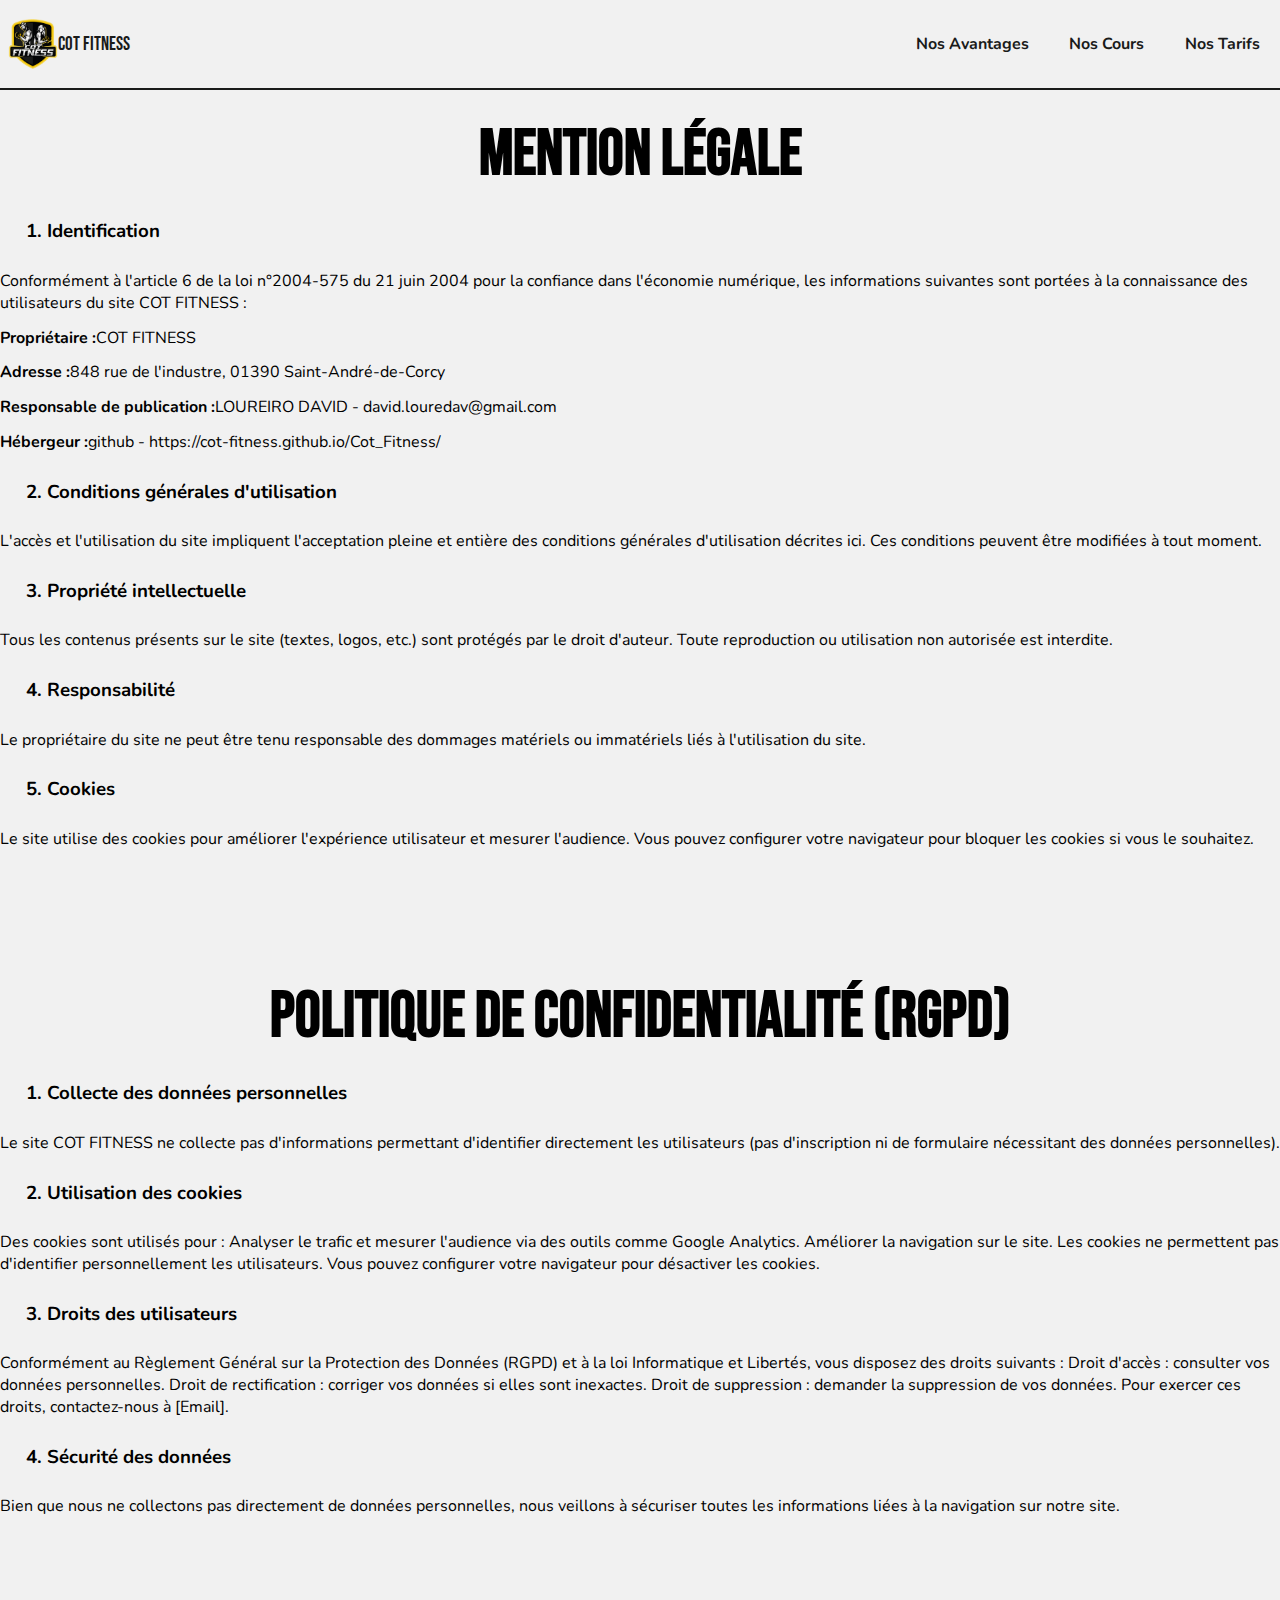
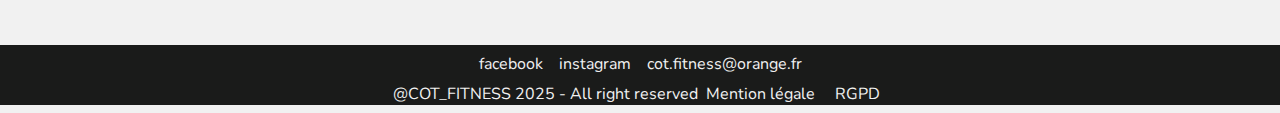
<file: mention.html>
<!DOCTYPE html>
<html lang="fr">

<head>
    <meta charset="UTF-8">
    <meta name="viewport" content="width=device-width, initial-scale=1.0">
    <link rel="stylesheet" href="style.css">
    <link rel="stylesheet" href="mobile.css">
    <title>Cot Fitness, votre salle de remise en forme dans l'ain</title>
</head>

<body>
    <header>
        <a href="index.html" class="logo">
            <img src="Assets/LOGO COT FITNESS_Plan de travail 1.png" alt="logo_cotfitness">
            <span class="nomLogo">COT FITNESS</span>
        </a>
        <input type="checkbox" id="menu-toggle" class="menu-toggle">
        <label for="menu-toggle" class="menu-icon">&#9776;</label>
        <nav class="menu">
            <a href="index.html#1">Nos avantages</a>
            <a href="index.html#2">Nos Cours</a>
            <a href="index.html#3">Nos Tarifs</a>
        </nav>
     <!--    <button class="cta">Rejoignez-nous</button> -->
    </header>
    <div class="mentionLegale" id="mLegale">
        <h1>Mention Légale</h1>
        <div class="infoML">
            <h3> 1. Identification </h3>
            <p class=" infoSite"> Conformément à l'article 6 de la loi n°2004-575 du 21 juin 2004 pour la confiance dans
                l'économie
                numérique, les informations suivantes sont portées à la connaissance des utilisateurs du site COT
                FITNESS :
                <span>
                    <strong>Propriétaire :</strong>
                    COT FITNESS
                </span>

                <span>
                    <strong> Adresse :</strong>
                    848 rue de l'industre, 01390 Saint-André-de-Corcy
                </span>

                <span>
                    <strong> Responsable de publication :</strong>
                    LOUREIRO DAVID - david.louredav@gmail.com
                </span>

                <span><strong> Hébergeur :</strong>
                    github - https://cot-fitness.github.io/Cot_Fitness/
                </span>
            </p>

            <h3> 2. Conditions générales d'utilisation </h3>
            <p> L'accès et l'utilisation du site impliquent l'acceptation pleine et entière des conditions générales
                d'utilisation décrites ici. Ces conditions peuvent être modifiées à tout moment.</p>

            <h3> 3. Propriété intellectuelle </h3>
            <p> Tous les contenus présents sur le site (textes, logos, etc.) sont protégés par le droit
                d'auteur. Toute reproduction ou utilisation non autorisée est interdite.</p>

            <h3> 4. Responsabilité </h3>
            <p> Le propriétaire du site ne peut être tenu responsable des dommages matériels ou immatériels liés à
                l'utilisation du site.</p>

            <h3> 5. Cookies </h3>
            <p> Le site utilise des cookies pour améliorer l'expérience utilisateur et mesurer l'audience. Vous pouvez
                configurer votre navigateur pour bloquer les cookies si vous le souhaitez.</p>
        </div>
    </div>
    <div class="mentionLegale" id="rgpd">
        <h1>Politique de confidentialité (RGPD)</h1>
        <div class="infoML">
            <h3>1. Collecte des données personnelles</h3>
            <p>Le site COT FITNESS ne collecte pas d'informations permettant d'identifier directement les utilisateurs
                (pas
                d'inscription ni de formulaire nécessitant des données personnelles).</p>

            <h3> 2. Utilisation des cookies</h3>
            <p> Des cookies sont utilisés pour :

                Analyser le trafic et mesurer l'audience via des outils comme Google Analytics.

                Améliorer la navigation sur le site.

                Les cookies ne permettent pas d'identifier personnellement les utilisateurs. Vous pouvez configurer
                votre
                navigateur pour désactiver les cookies.</p>


            <h3>3. Droits des utilisateurs</h3>
            <p> Conformément au Règlement Général sur la Protection des Données (RGPD) et à la loi Informatique et
                Libertés,
                vous disposez des droits suivants :

                Droit d'accès : consulter vos données personnelles.

                Droit de rectification : corriger vos données si elles sont inexactes.

                Droit de suppression : demander la suppression de vos données.

                Pour exercer ces droits, contactez-nous à [Email].</p>


            <h3>4. Sécurité des données</h3>
            <p>Bien que nous ne collectons pas directement de données personnelles, nous veillons à sécuriser toutes les
                informations liées à la navigation sur notre site.</p>

        </div>
    </div>

    <footer>
        <div class="lienContact">
            <a href="https://www.facebook.com/Cot.Fitness01">facebook</a>
            <a href="https://www.instagram.com/cot_fitness/">instagram </a>
            <a href="">cot.fitness@orange.fr</a>
        </div>
        <div class="infoUtile">
            <div>@COT_FITNESS 2025 - All right reserved</div>
            <div class="mention&Rgpd">
                <a href="mention.html#mLegale">Mention légale</a>
                <a href="mention.html#rgpd">RGPD</a>
            </div>
        </div>
    </footer>
</body>

</html>
</file>
<file: style.css>
@import url("https://fonts.googleapis.com/css2?family=Nunito:ital,wght@0,200..1000;1,200..1000&display=swap");
@import url('https://fonts.googleapis.com/css2?family=Bebas+Neue&display=swap');
* {
	box-sizing: border-box;
	margin: 0;
	padding: 0;
}
body {
	background-color: #f1f1f1;
	font-family: 'Nunito';
	width: 100vw;
	overflow-x: hidden;
}
h1,h2 {
	font-family: "Bebas Neue", serif;
	font-size: 4rem;
	text-transform: uppercase;
}
h2 {
	margin: 1%;
	padding: 2%;
	border-bottom: #1A1B1A solid 7px;
}
.bBackground h2 {
	border-bottom: #f1f1f1 solid 7px;
}
a {
	text-decoration: none;
	color: #1A1B1A;
	padding: 0.5em;
	border-radius: 0.5em;
}
/* HEADER */
header {
	max-width: 1280px;
	width: 100%;
	margin: 0 auto;
	display: flex;
	justify-content: space-between;
	align-items: center;
	height: 90px;
	border-bottom: solid 2px #1A1B1A;
}
.logo {
	display: flex;
	align-items: center;
	justify-content: space-evenly;
}
header .logo img {
	width: 50px;
}
.nomLogo {
	font-family: "Bebas Neue", serif;
	font-size: 1.5vw;
}
.menu {
	font-weight: bold;
	text-transform: capitalize;
	display: flex;
	justify-content: space-around;
	width: 30%;
}
.menu a:hover {
	color: #F4D447;
	transition: 0.5s ease;
	background: #1A1B1A;
	transform: scale(1.1);
}
.menu-icon {
	display: none;
}
.menu-toggle {
	display: none;
}
.cta {
	background: #F4D447;
	border: none;
	padding: 1em;
	border-radius: 1em;
	cursor: pointer;
	font-weight: 800;
}
.cta:hover {
	box-shadow: 0px 4px 15px #1a1b1a75;
	transition: 0.5s ease;
}
.landing {
	position: relative;
	width: 100%;
	height: 100vh;
	overflow: hidden;
}
.landing video {
	position: absolute;
	top: 0;
	left: 0;
	width: 100%;
	height: 100%;
	object-fit: cover;
}
.landing .content {
	position: absolute;
	top: 0;
	left: 0;
	width: 100%;
	height: 100%;
	display: flex;
	justify-content: center;
	align-items: center;
	text-align: center;
}
.landing .content h1 {
	color: #F4D447;
	font-size: 5rem;
	text-shadow: 2px 2px 4px rgba(0, 0, 0, 0.5);
}
/* Début des avantages */
.bBackground {
	width: 100%;
	background: #1A1B1A;
	color: white;
}
.avantages {
	max-width: 1280px;
	margin: 0 auto;
	display: flex;
	flex-direction: column;
}
.containerAvantages {
	margin: 0 auto;
	margin-top: 5%;
	margin-bottom: 5%;
	max-width: 90%;
	display: grid;
	grid-template-columns: repeat(2, 1fr);
	grid-template-rows: auto;
	grid-column-gap: 20px;
	grid-row-gap: 30px;
}
.first {
	grid-area: 1 / 1 / 2 / 2;
	;
}
.second {
	grid-area: 2 / 2 / 3 / 3
}
.third {
	grid-area: 3 / 1 / 4 / 2;
}

.grids img {
	width: 100%;
	border-radius: 20px;
}
.grids p {
	font-size: 2rem;
}
/* espace cours onglet*/
.cours {
	margin: 0 auto;
	max-width: 1280px;
	margin-bottom: 5%;
	display: flex;
	height: 100vh;
	flex-direction: column;
	justify-content: center;
	align-items: center;
}
.cours h2 {
	width: 100%;
}
.containerCours {
	height: 600px;
	position: relative;
	margin: 0 auto 5%;
	width: 100%;
}
.containerOnglets {
	width: 100%;
	height: 50px;
	display: flex;
	gap: 0.5%;
	flex-wrap: wrap;
}
.ongletC {
	text-align: center;
	background: rgb(255, 255, 255);
	box-shadow: 4px 4px 50px #1a1b1a25;
	cursor: pointer;
	text-transform: uppercase;
	border-radius: 5px;
	padding: 1% 2%;
	transition: ease 300ms;
	user-select: none;
}
.activeOnglet {
	background-color: #F4D447;
	font-weight: 900;
}
.container {
	z-index: -1;
	margin-top: 5%;
	position: absolute;
	opacity: 0;
	display: flex;
	max-width: 1280px;
	height: 100%;
	flex-wrap: wrap;
	justify-content: space-between;
	align-items: center;
	border-radius: 20px;
	background: rgb(255, 255, 255);
}
.container img {
	object-fit: cover;
	max-width: 40%;
	height: 90%;
	margin-left: 3%;
	border-radius: 20px;
}
.infoCours {
	width: 55%;
	height: 90%;
	display: flex;
	flex-direction: column;
	justify-content: space-between;
}
.dd {
	display: flex;
	width: 100%;
	justify-content: space-around;
	text-align: center;
	margin-bottom: 5%;
}
.dd h4 {
	text-transform: uppercase;
	text-decoration: underline 1px #1A1B1A;
}
.titreDesc {
	display: flex;
	flex-direction: column;
	justify-content: space-evenly;
	height: 30%;
}
.titreDesc h3 {
	font-size: 2rem;
	font-weight: 900;
}
.activeInfoOnglet {
	opacity: 1;
	z-index: 100;
}
/* espace tarifs onglet*/
.tarifs {
	max-width: 1280px;
	margin: 0 auto;
	display: flex;
	flex-direction: column;
	height: 100%;
}
.containerTarifs {
	max-width: 1280px;
	margin: 0 auto;
	display: flex;
	flex-flow: column;
	justify-content: center;
	align-items: center;
	position: relative;
}
.filtres {
	width: 30%;
	height: 60px;
	display: flex;
	justify-content: space-around;
	align-items: center;
	text-align: center;
	gap: 2%;
}
.filtre {
	color: #1A1B1A;
	width: 33%;
	display: flex;
	justify-content: center;
	align-items: center;
	border-radius: 10px;
	height: 100%;
	background-color: #f1f1f1;
	cursor: pointer;
}
.activF {
	background-color: #F4D447;
	font-weight: 900;
}
.filtresTarifs {
	max-width: 1280px;
	width: 100vw;
	position: relative;
	height: 500px;
}
.offresTarifs {
	position: absolute;
	opacity: 0;
	display: flex;
	width: 1280px;
	margin-top: 3%;
	justify-content: space-between;
}
.pricing {
	display: flex;
	flex-direction: column;
	width: 300px;
	justify-content: space-between;
	height: 400px;
	border: 2px solid #f1f1f1;
	border-radius: 20px;
}
.pricing h4 {
	height: 100px;
	align-self: center;
	color: #1A1B1A;
	background: #f1f1f1;
	width: 97%;
	font-size: 1rem;
	text-transform: uppercase;
	font-weight: 900;
	margin: 1.5% 1% 0 1%;
	display: flex;
	justify-content: center;
	align-items: center;
	border-radius: 20px;
}
.possibilites {
	width: 97%;
	align-self: center;
	height: 70%;
	display: flex;
	justify-content: center;
	flex-direction: column;
}
.possibilites p {
	margin-top: 2%;
}
.prix {
	width: 180px;
	height: 70px;
	background-color: #f1f1f1;
	display: flex;
	justify-content: center;
	align-items: center;
	align-self: flex-end;
	margin: 0 2% 2% 0;
	border-radius: 15px;
	color: #1A1B1A;
	font-size: 1.5rem;
	font-weight: 1000;
	transform: scale(1);
	transition: ease 300ms;
}
.CourCoDes {
	background: Yellow;
	transform: scale(1.2);
	transition: ease 300ms;
}
.option{
	margin-top: 2%;
}
.ajoutCoursCo {
	position: relative;
	display: flex;
	justify-content: space-between;
	align-items: center;
	width: 20%;
	margin-bottom: 5%;
	padding: 1%;
	border: 1px solid #f1f1f1;
	border-radius: 5px;
}

.checkItem {
	position: relative;
}
.ajoutCoursCo {
	margin-top: 2%;
	width: 360px;
}
.ajoutCoursCo input[type="checkbox"] {
	cursor: pointer;
	z-index: 0;
	background-color: #ffdd00;
	border: 2px solid #1e1e1e;
	color: #1e1e1e;
	font-size: 30px;
	font-weight: 700;
	width: 30px;
	height: 30px;
	border-radius: 5px;
}
.activFT {
	opacity: 1;
}
/* FAQ */
.FAQ {
	max-width: 1280px;
	margin: 0 auto;
	margin-bottom: 2%;
}
.faq-item {
	margin-bottom: 15px;
	border-radius: 20px;
	overflow: hidden;
	box-shadow: 0 2px 5px rgba(0, 0, 0, 0.1);
}
.faq-item input[type="checkbox"] {
	display: none;
}
.faq-item label {
	display: block;
	padding: 15px;
	background-color: #ffffff;
	cursor: pointer;
	font-weight: bold;
	transition: all 0.3s ease;
}
.faq-item label:hover {
	background-color: #f0f0f0;
}
.faq-content {
	background-color: #ffffff;
	max-height: 0;
	overflow: hidden;
	transition: all 0.5s cubic-bezier(0.645, 0.045, 0.355, 1);
	padding: 0 15px;
	opacity: 0;
	transform: translateY(-10px);
}
.faq-item input[type="checkbox"]:checked+label {
	background-color: #e0e0e0;
}
.faq-item input[type="checkbox"]:checked+label+.faq-content {
	max-height: 1000px;
	padding: 15px;
	opacity: 1;
	transform: translateY(0);
}
/* section lieux maps contact */
.lieux {
	width: 100vw;
	margin: 0 auto;
	background: #F4D447;
	display: flex;
	justify-content: center;
	align-items: center;
	flex-direction: column;
}
.lieux h2 {
	max-width: 1280px;
	width: 100%;
}
.lieuxInfo {
	display: flex;
	flex-wrap: wrap;
	justify-content: space-around;
	max-width: 1280px;
	margin-bottom: 2%;
}
.infoContainer {
	width: 50%;
	height: 450px;
	display: flex;
	flex-direction: column;
}
.infoContainer p:nth-child(2){
	margin-top: 5%;
}

footer{
    width: 100vw;
    background: #1A1B1A;
    color: #f1f1f1;
	display: flex;
	flex-direction: column;
	justify-content: center;
	align-items: center;
}
footer a{
    color: #f1f1f1;
}
.lienContact{
	max-width: 1280px;
	display: flex;
}

svg{
	height: 25px;
	fill: white;
	transition: 500ms ease;
}
svg:hover{
	fill: #F4D447;
}
.nomMarque{
	text-align: center;
	background-color: #1A1B1A;
	padding: 0.5%;
	color: #F4D447;
}
.infoUtile{
	display: flex;
	justify-content: center;

}


/* code pour la partie mention */

.mentionLegale{
    margin: 0 auto;
    height: 100%;
    margin-top: 2%;
    max-width: 1280px;
}
.mentionLegale h1 {
    text-align: center;
}
.mentionLegale:nth-child(3){
	margin-top: 10%;
	margin-bottom: 10%;
}
.infoML h3{
    margin: 2%;
}
.infoSite span{
    display: flex;
    margin: 1% auto 1%;
}
</file>
<file: mobile.css>
/* Tablet Styles (landscape and portrait) */
@media screen and (max-width: 1180px) {

    h1,
    h2 {
        font-size: 3rem;
    }


    .nomLogo {
        font-size: 2vw;
    }

    .menu {
        width: 50%;
    }

    .menu-toggle {
        display: none;
    }

    .menu-icon {
        display: block;
        cursor: pointer;
        font-size: 1.5rem;
    }

    .menu {
        display: none;
        position: absolute;
        top: 90px;
        left: 0;
        z-index: 1000;
        width: 100%;
        background-color: #f1f1f1;
        flex-direction: column;
        align-items: center;
    }

    .menu a {
        width: 100%;
        text-align: center;
        padding: 10px 0;
    }

    .menu-toggle:checked~.menu {
        display: flex;
    }

    /* Fermer le menu lorsqu'un lien est cliqué */
    .menu-toggle:checked~.menu a:focus {
        outline: none;
    }

    .menu-toggle:checked~.menu a:active {
        background-color: #e0e0e0;
    }

    .menu-toggle:checked~.menu a:active~.menu {
        display: none;
    }

    .landing h1 {
        font-size: 5rem;
    }

    .avantage {
        width: 100%;
    }

    .containerAvantages {
        display: flex;
        justify-content: center;
        align-items: center;
    }

    .grids {
        display: flex;
        flex-direction: column;
        justify-content: space-between;
        gap: 20px;
        height: 400px;
    }

    .grids p {
        height: 120px;
        width: 260px;
        font-size: 1rem;
    }

    .grids img {
        object-fit: cover;
        height: 260px;
        width: 260px;
    }

    .containerCours {
        flex-direction: column;
        align-items: center;
    }

 /*    .containerOnglets {
        width: 80%;
    }
 */
    .container {
        flex-direction: column;
        height: auto;
        max-height: none;
        padding: 20px;
    }

    .container img {
        max-width: 80%;
        height: 350px;
        margin-left: 0;
        margin-bottom: 20px;
    }
    .dd{
        flex-direction: row;
    }
    .infoCours {
        width: 100%;
    }

    .titreDesc h3 {
        font-size: 1.5rem;
    }

    .filtres {
        width: 80%;
        flex-direction: row;
    }

    .offresTarifs {
        flex-direction: row;
        flex-wrap: wrap;
        justify-content:center;
        gap: 20px;
        width: 100%;
        margin: 0 auto;
        font-size: 0.9rem;
    }
    

    .filtresTarifs {
        height: 100vh;
    }
    .prix{
        font-size: 1.2rem;
        align-self: center;
    }

    .pricing {
        width: 40%;
        margin-bottom: 20px;
    }


}

@media screen and (max-width: 850px) {

    .grids {
        width: 90%;
        height: 260px;
    }

    .grids p {
        height: 80px;
        width: 160px;
    }

    .grids img {
        height: 160px;
        width: 160px;
    }
}

/* Phone Styles */
@media screen and (max-width: 600px) {

    h1,
    h2 {
        font-size: 2rem;
    }

    .nomLogo {
        font-size: 3vw;
    }

    .menu {
        width: 80%;
        flex-direction: column;
        align-items: center;
    }



    .landing {
        flex-direction: column;
        align-items: center;
    }

    .landing h1 {
        font-size: 3rem;
    }

    .avantage {
        width: 80%;
    }

    .containerAvantages {
        margin-top: 10%;
        margin-bottom: 10%;
        flex-wrap: wrap;
        justify-content: center;
        align-items: center;
    }

    .grids {
        flex-direction: row;
        height: 160px;
    }

    .grids p {
        font-size: 0.8rem;
    }

    .containerCours {
        height: 150%;
    }
    .container img{
        height: 250px;
    }
    .containerOnglets {
        width: 95%;
        gap: 5px;
        align-items: center;
        justify-content: center;
    }

    .ongletC {
        padding: 2% 4%;
        font-size: 0.8rem;
    }

    .container {
        margin-top: 10vh;
        border-radius: 0;
        font-size: 0.8rem;
    }

    .dd {
        flex-direction: row;
        margin-top: 2%;
    }

    .dd h4 {
        margin-bottom: 10px;
    }

    .titreDesc h3 {
        font-size: 1.2rem;
    }

    .filtres {
        width: 80%;
        flex-direction:row;
        height: 60px;
        margin-top: 2%;
    }

    .tarifs{
        height: 850px;
    }
    .filtre {
        width: 100%;
        margin-bottom: 10px;
    }
    .pricing{
        height: 250px;
    }
    .pricing p{
        font-size: 0.6rem;
    }
    .pricing h4 {
        font-size: 0.7rem;
        height: 15%;

    }

    .prix {
        font-size: 1.2rem;
        width: 100px;
        height: 60px;
    }


    .lieuxInfo {
        display: flex;
        flex-flow: wrap column;
        justify-content: space-around;
    }

    .lieuxInfo iframe {
        width: 95%;
    }

    .infoContainer {
        margin: 0 auto;
        width: 95%;
        margin-bottom: 5%;
        margin-top: 5%;
    }

    .lienContact {
        display: flex;
    }
}

@media screen and (max-width: 400px) {

    .containerCours {
        height: 150%;
    }
    .container img{
        height: 160px;
    }

    .dd{
        flex-direction: row;
    }
    .ajoutCoursCo {
        width: 90%;
    }
}
</file>
